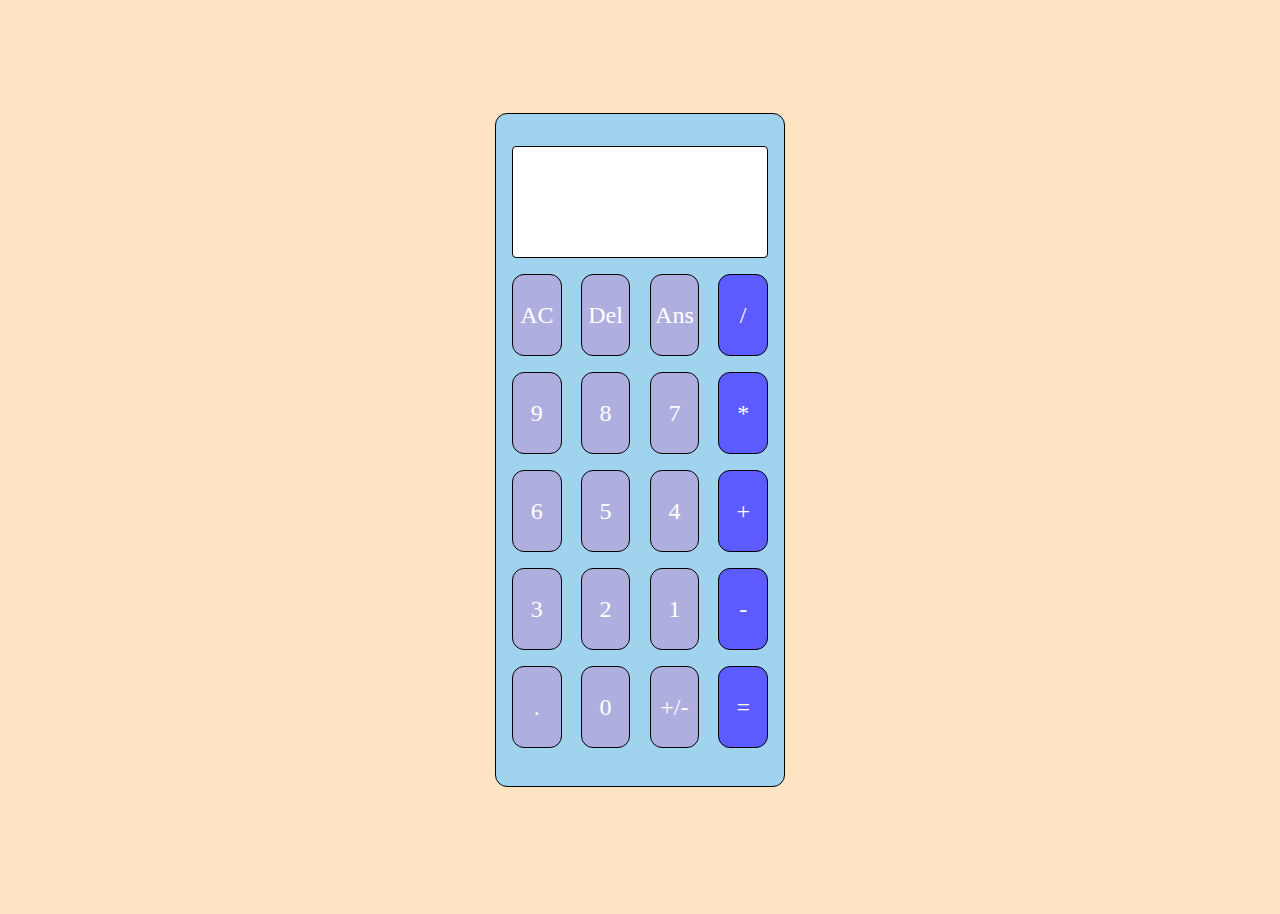
<file: calculator/index.html>
<!DOCTYPE html>
<html lang="en">
<head>
    <meta charset="UTF-8">
    <meta http-equiv="X-UA-Compatible" content="IE=edge">
    <meta name="viewport" content="width=device-width, initial-scale=1.0">
    <!-- css -->
    <link rel="stylesheet" href="styles.css">
    <title>Calculator</title>
</head>
<body>
    <div class="parent-flex-container">
        <div class="calculator-body">
            <div class="calculator-screen">
                <p id="calculations" class="calculations"></p>
                <p id="result" class="result"></p>
            </div>
            <div class="buttons">
                <div class="flex-container">
                    <div onclick="clearDisplay()" class="flex-item">AC</div>
                    <div onclick="del()" class="flex-item">Del</div>
                    <div class="flex-item">Ans</div>
                    <div onclick="operand(`/`)" class="operator flex-item">/</div>
                </div>
                <div class="flex-container">
                    <div onclick="operand(9)" class="numbers flex-item">9</div>
                    <div onclick="operand(8)" class="numbers flex-item">8</div>
                    <div onclick="operand(7)" class="numbers flex-item">7</div>
                    <div onclick="operand(`*`)" class="operator flex-item">*</div>
                </div>
                <div class="flex-container">
                    <div onclick="operand(6)" class="numbers flex-item">6</div>
                    <div onclick="operand(5)" class="numbers flex-item">5</div>
                    <div onclick="operand(4)" class="numbers flex-item">4</div>
                    <div onclick="operand(`+`)" class="operator flex-item">+</div>
                </div>
                <div class="flex-container">
                    <div onclick="operand(3)" class="numbers flex-item">3</div>
                    <div onclick="operand(2)" class="numbers flex-item">2</div>
                    <div onclick="operand(1)" class="numbers flex-item">1</div>
                    <div onclick="operand(`-`)" class="operator flex-item">-</div>
                </div>
                <div class="flex-container">
                    <div onclick="operand(`.`)" class="flex-item">.</div>
                    <div onclick="operand(0)" class="numbers flex-item">0</div>
                    <div onclick="signInt()" class="flex-item">+/-</div>
                    <div onclick="displayAnswer()" id="answer" class="operator flex-item">=</div>
                </div>    
            </div>
        </div>
    </div>

    <!-- javascript -->
    <script src="./app.js"></script>
</body>
</html>
</file>
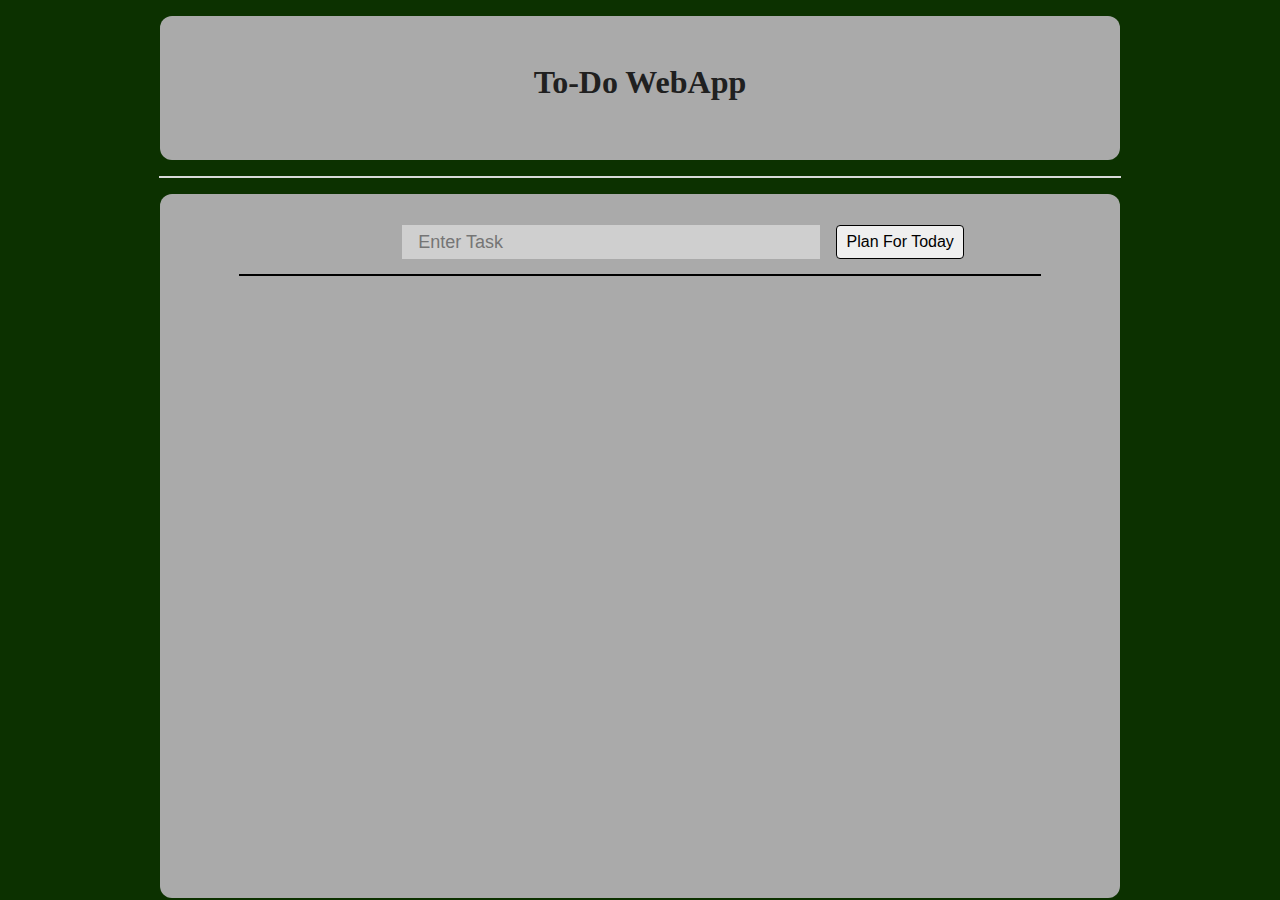
<file: to-do list/index.html>
<!DOCTYPE html>
<html lang="en">
<head>
    <meta charset="UTF-8">
    <meta http-equiv="X-UA-Compatible" content="IE=edge">
    <meta name="viewport" content="width=device-width, initial-scale=1.0">

    <!-- css -->
    <link rel="stylesheet" href="style.css">

    <title>To-Do WebApp</title>
</head>
<body>

    <div class="title">
        <h1>To-Do WebApp</h1>
    </div>

    <hr class="divider">

    <div class="contentContainer">

        <div class="list" id="header">
            <input class="inputForm" type="text" id="Input" placeholder="Enter Task">
            <button class="plan-btn" id="plan-btn" onclick="newElement()">Plan For Today</button>
        </div>

        <hr class="tasksDivider">

        <div class="tasks">
            <div id="myList" class="myList"></div>
        </div>

    </div>
  
  <!-- javascript -->
  <script src="app.js"></script>
    
</body>
</html>
</file>
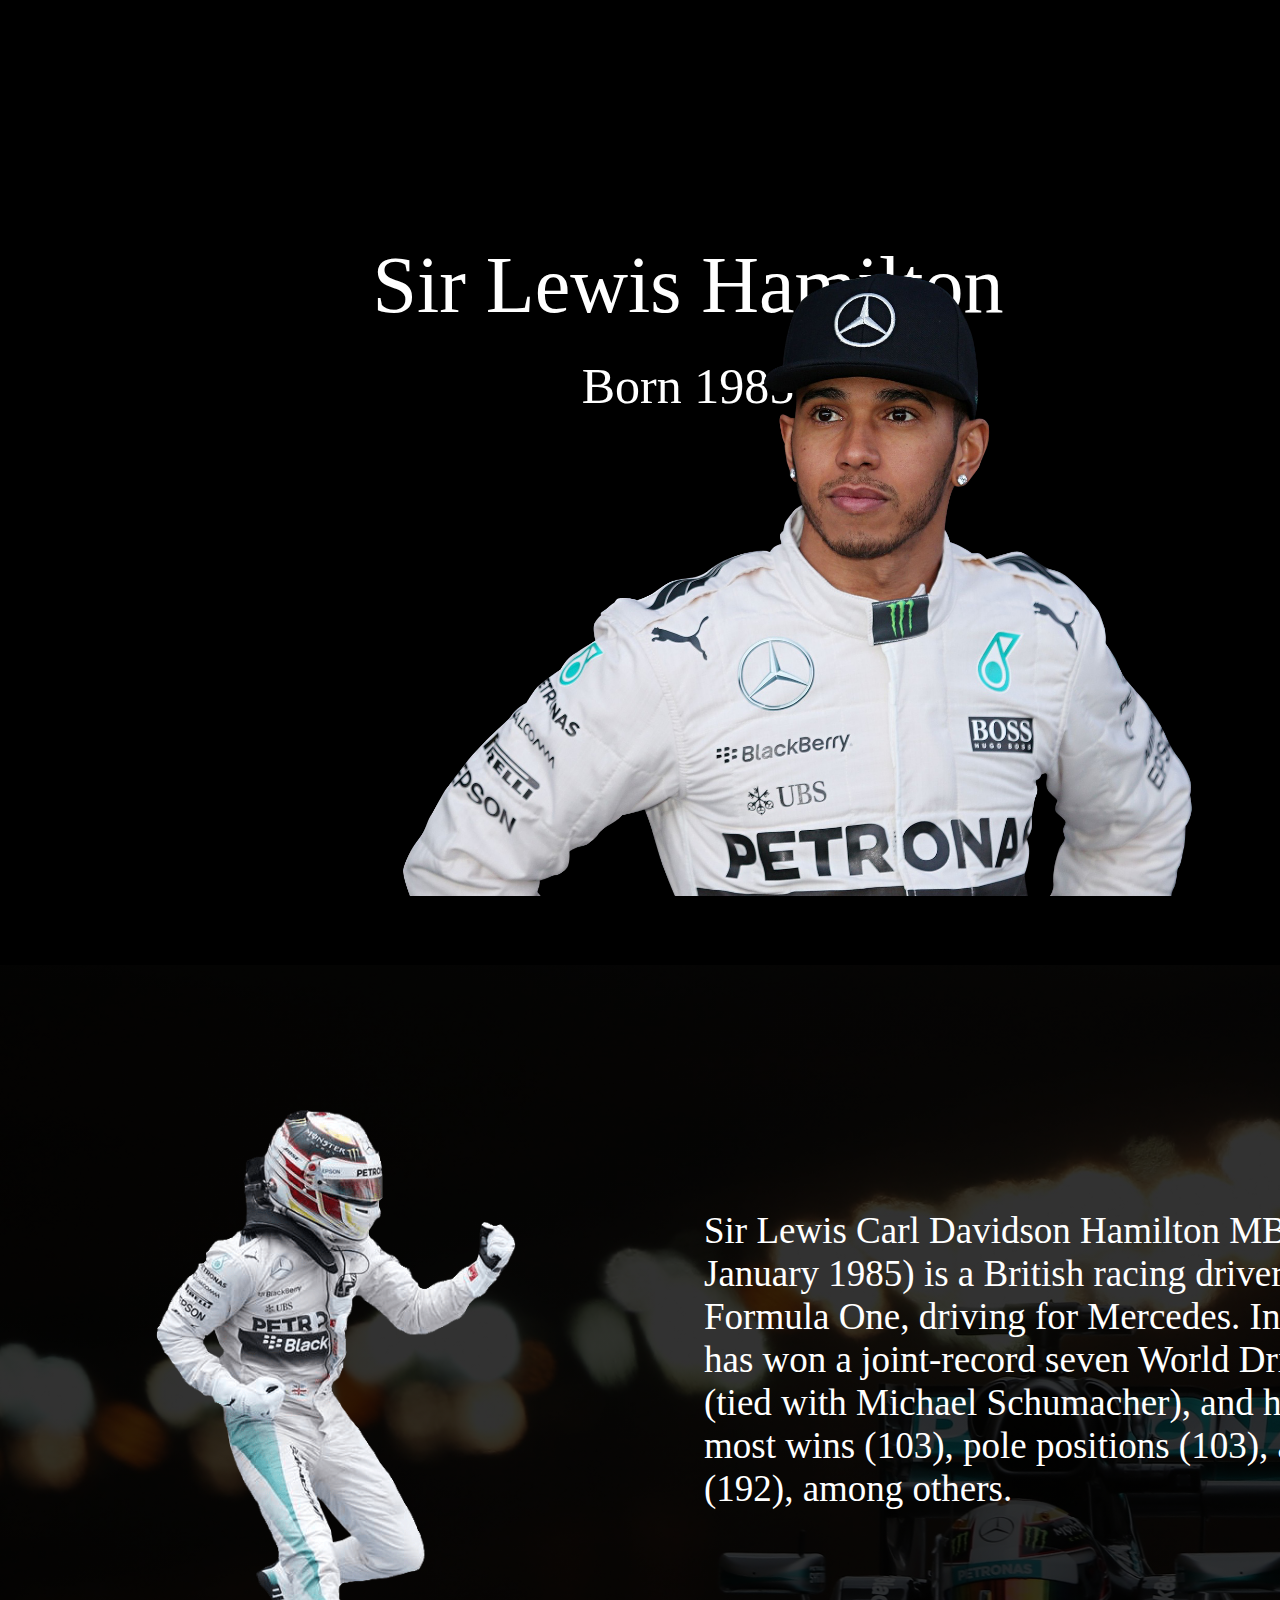
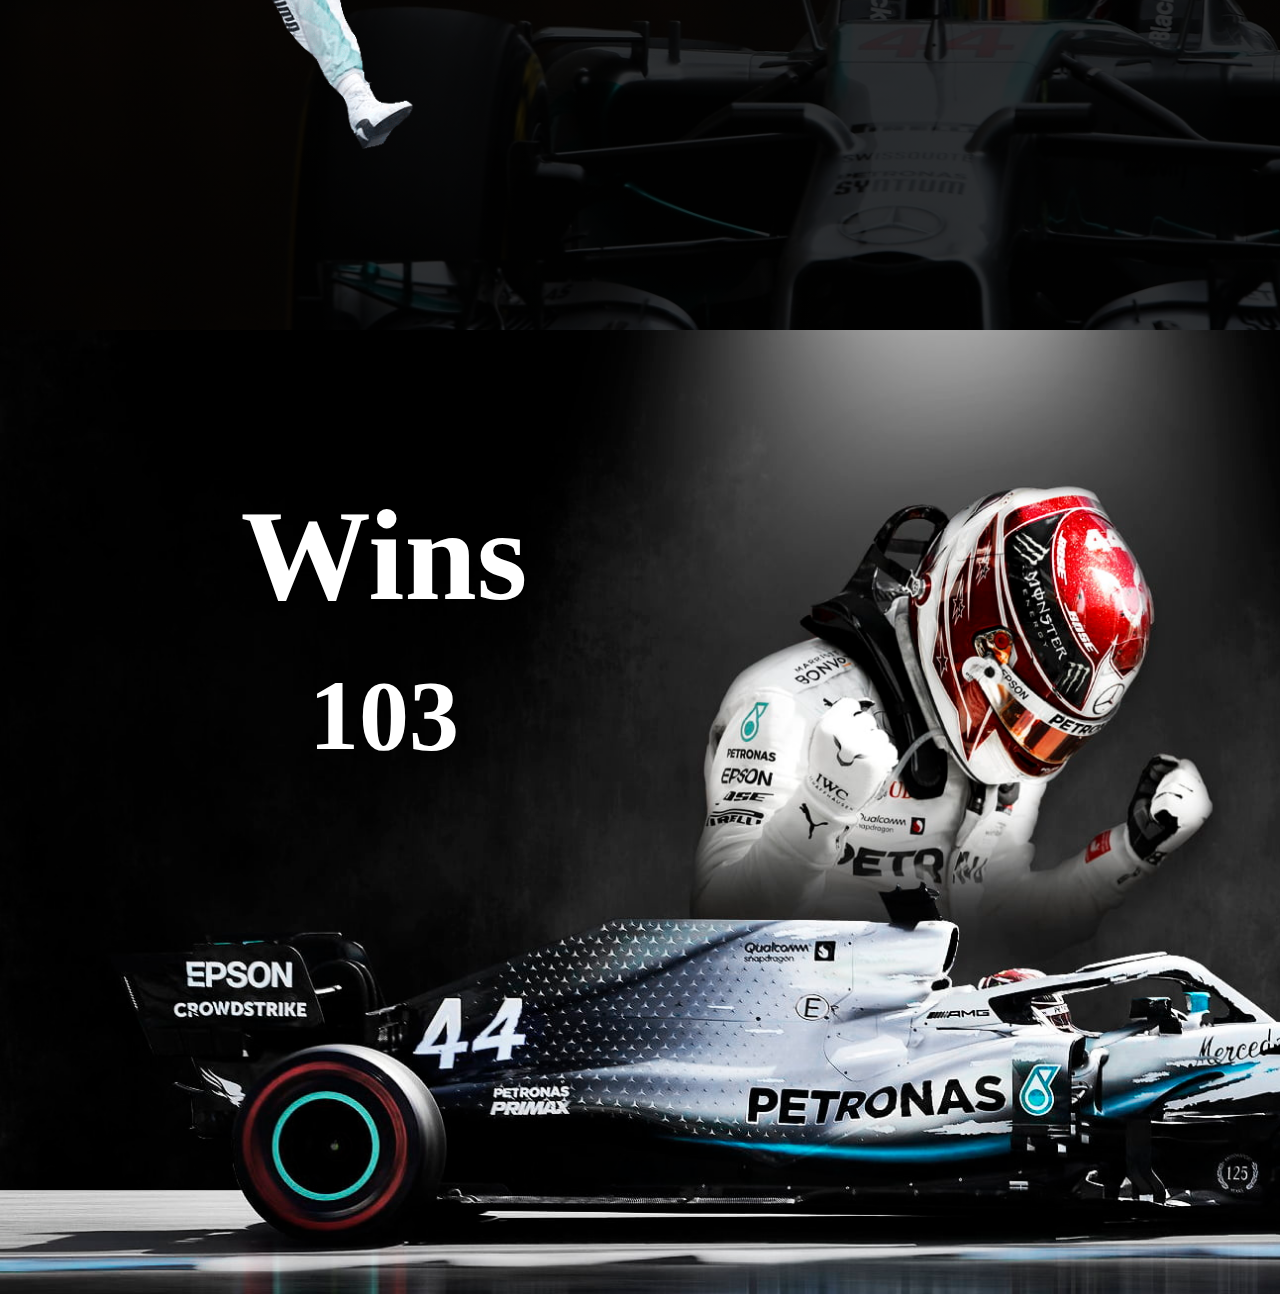
<file: tribute page/index.html>
<!DOCTYPE html>
<html lang="en">
<head>
    <meta charset="UTF-8">
    <meta http-equiv="X-UA-Compatible" content="IE=edge">
    <meta name="viewport" content="width=device-width, initial-scale=1.0">

    <!-- stylesheet -->
    <link rel="stylesheet" href="style.css">

    <title>Sir Lewis Hamilton</title>
</head>
<body>

    <section class="heading-section">
        <div class="title">Sir Lewis Hamilton<br><span class="title-span">Born 1985</span></div>
        <div class="title-image-container">
            <img src="./images/lewis.png" alt="Sir Lewis Hamilton" class="title-image">
        </div>
    </section>

    <section class="biography-section">
        <div class="biography-image-container">
            <img src="./images/lewisInSuit.png" alt="Sir Lewis Hamilton" class="biography-image">
        </div>
        <div class="biography-paragraph">Sir Lewis Carl Davidson Hamilton MBE HonFREng (born 7 January 1985) is a British racing driver currently competing in Formula One, driving for Mercedes. In Formula One, Hamilton has won a joint-record seven World Drivers' Championship titles (tied with Michael Schumacher), and holds the records for the most wins (103), pole positions (103), and podium finishes (192), among others.</div>
    </section>

    <section class="achievement-section">
        <div class="wins">Wins <br> <span class="wins-stat">103</span></div>
        <div class="laps">Fastest Laps <br> <span class="laps-stat">61</span></div>
    </section>
    
</body>
</html>
</file>
<file: calculator/styles.css>
:root{
    --border: 1px solid black;
    --border-radius-primary: 12px;
    --border-radius-secondary: 4px;
}

body{
    background-color: bisque;
    margin:0;
}
.parent-flex-container{
    display:flex;
    align-items: center;
    justify-content: center;
    height:100vh;
    width:100vw;
}
.calculator-body{
    height: 40rem;
    width: 20vw;
    background-color: rgb(160, 211, 237);
    border: var(--border);
    border-radius: var(--border-radius-primary);

    padding:1rem;
}
.calculator-screen{
    height: 110px;
    width:contain;
    color: black;
    background-color: white;
    border: var(--border);
    border-radius: var(--border-radius-secondary);
    margin: 1rem auto;
}
.calculations{
    padding-left: 2rem;
    font-size: 22px;
    margin: 14px 0;
}
.result{
    font-size: 28px;
    text-align: right;
    margin-top: 0;
    padding-right: 2rem;
}
.buttons{
    margin-top: 2rem;
    
    height: inherit;
    width: 100%;
    margin: auto;
}
.flex-container{
    display: flex;
    gap:1.2rem;
    margin-top: 1rem;
}
.flex-item{
    height:80px;
    width: 80px;
    
    color: white;
    background-color: rgb(175, 175, 223);
    font-size: 24px;
    border: var(--border);
    cursor: pointer;

    border-radius: var(--border-radius-primary);
    
    display:flex;
    align-items: center;
    justify-content: center;
}
.operator{
    background-color: rgb(91, 91, 255);
    color: white;
}
.flex-item:hover{
    color:black;
    background: white;
}
</file>
<file: to-do list/style.css>
:root{
    --color-primary: rgb(170, 170, 170);
}

*{
    margin:0;
}
body {
    background-color: #0c3100;
background-image: url("https://www.transparenttextures.com/patterns/3px-tile.png");
}
.title{
    text-align: center;
    margin: 1rem auto;
    height: 6rem;
    width: 60rem;
    padding-top:3rem;

    background-color: var(--color-primary);
    color: rgb(32, 32, 32);
    box-shadow: black;
    border-radius: 12px;
}
.divider{
    width: 60rem;
    border: 1px solid rgb(216, 216, 216);
    margin: auto;
    margin-bottom: 1rem;
}
.contentContainer{
    height: 43rem;
    width: 60rem;
    padding-top: 1rem;
    margin: auto;
    border-radius: 12px;
    background-color: var(--color-primary);
}
.list {
    display: flex;
    justify-content: center;
    align-items: center;
    gap: 1rem;

    padding-left: 4rem;
    width: 57.4rem;
    height: 4rem;
}
.inputForm {
    height: 2rem;
    width: 25rem;
    padding-left: 1rem;
    background-color: rgb(207, 207, 207);
    border-radius: 0;
    font-size: 18px;
    border:none;
}
.inputForm:focus{
    border-bottom: 2px solid black;
    outline: none;
}
.plan-btn{
    font-size: 16px;
    height: 2.1rem;
    width: 8rem;
    border-radius: 4px;
    border: 1px solid black;
}
.plan-btn:hover{
    background-color: black;
    color: white;
    outline: none;
    border:none;
}
.tasksDivider{
    border: 1px solid black;
    width: 50rem;
    margin: auto;
}
.tasks{
    height: 36rem;
    width: 50rem;
    margin: auto;
    margin-top: 2rem;
}
.myList{
    list-style: none;
    width: 50rem;
    padding: 0;
}
.list-item{
    display:flex;
    justify-content: space-between;
    font-size: 24px;
    width: 50rem;
    margin:0;
    cursor:pointer;
}
input[type="checkbox"]{
    height:15px;
    width: 15px;
}
.edit-btn,.delete-btn{
    padding: 0.4rem 0.1rem;
    border-radius: 0;
    font-size: 16px;
    color: red;
    background-color: var(--color-primary);
    border:none;
}
.edit-btn{
    color: green;
    margin-right: 10px;
}
.edit-btn:hover,.delete-btn:hover{
    /* background-color: red; */
    /* color: white; */
    text-decoration: underline;
    cursor: pointer;
}
.checked{
    text-decoration: line-through;
}
</file>
<file: tribute page/style.css>
:root{
    --section-height: 60.3rem;
    --section-width: 118.9rem;
}

*{
    margin:0;
    /* border: 1px solid red; */
}
.heading-section,.biography-section,.achievement-section{
    height: var(--section-height);
    width: var(--section-width);
}
.heading-section{
    background-color: black;
}
.title{
    color:white;

    height: 14rem;
    width: 50rem;
    text-align: center;
    font-size: 80px;

    position: absolute;
    top: 15rem;
    left: 18rem;
}
.title-span{
    font-size: 50px;
}
.title-image-container{
    position: absolute;
    bottom: 0;
    right: 0;

}
.title-image{
    height: 40rem;
    width: 60rem;
    object-fit: contain;
}
.biography-section{
    background-image: linear-gradient(rgba(0, 0, 0, 0.8), rgba(0, 0, 0, 0.8)),url("images/lewisf1.jpg");
    background-repeat: no-repeat;
    background-size: cover;
}
.biography-image{
    height: 40rem;
    width: 60rem;
    object-fit: contain;

    position: relative;
    top:9rem;
    left: -9rem;

    display: inline-block;

}
.biography-paragraph{
    color:white;
    width: 60rem;
    height: 20rem;
    font-size: 37px;
    text-align: left;
    position: relative;
    left: 44rem;
    bottom: 25rem;
}
.achievement-section{
    background: url("images/lewisStats.jpg");
    background-repeat: no-repeat;
    background-size: cover;
}
.wins,.laps{
    height: 30rem;
    width: 30rem;
    font-size: 130px;
    color: white;
    display: inline-block;
    font-weight: bolder;
    text-align: center;

    position: relative;
}
.wins{
    height: 20rem;
    left: 9rem;
}
.laps{
    left: 45rem;
    top: 10rem;
    width: 40rem;
}
.wins-stat,.laps-stat{
    font-size: 100px
}
</file>
